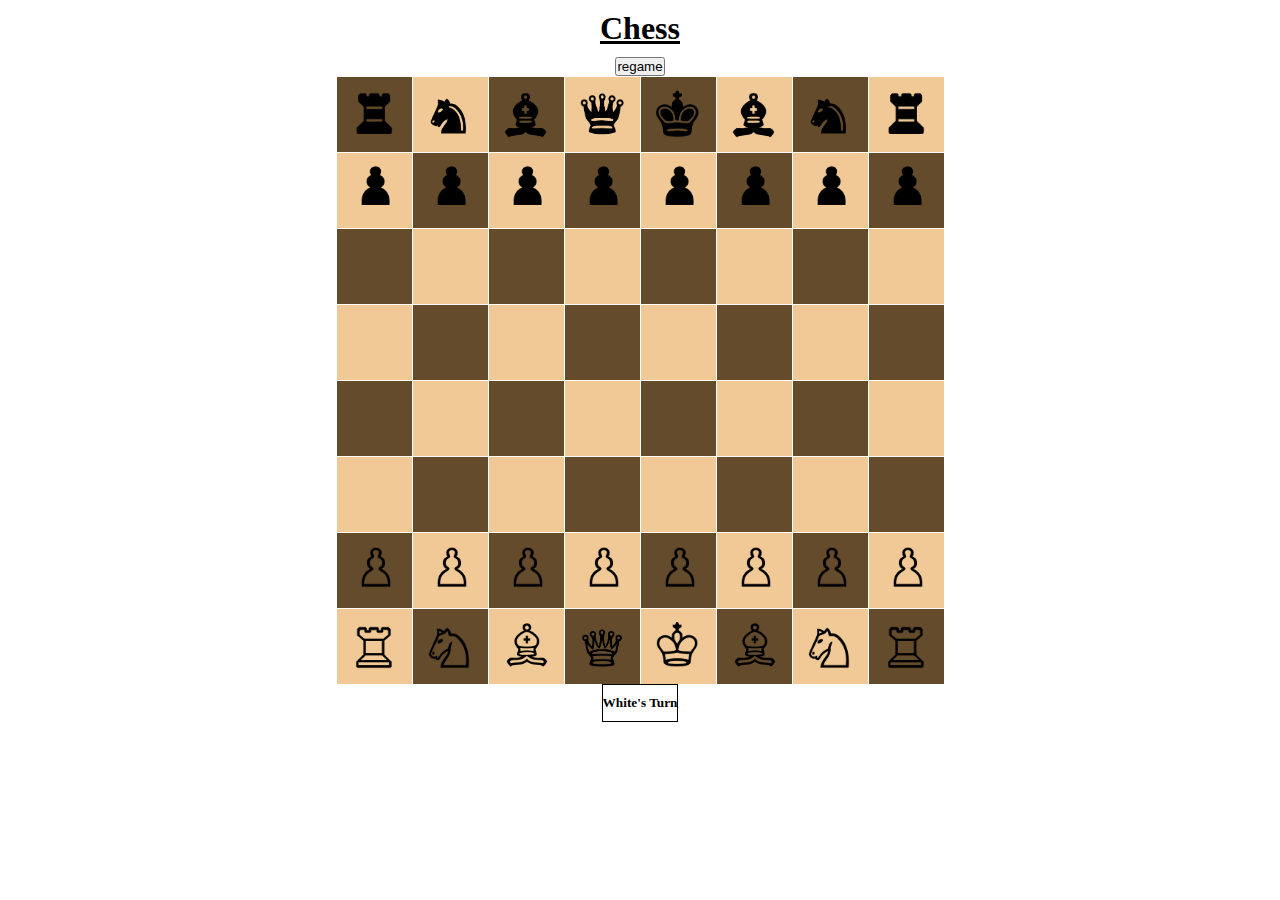
<file: chess.html>
<!DOCTYPE html>
<html lang="en">

<head>
<script type="text/javascript">
  // This is a CodeSandbox injection script that's used to
  // add navigation and inspector functionality to the preview
  (function () {
    var script = document.createElement("script");
    script.src = "https://codesandbox.io/p/preview-protocol.js";
    script.defer = true;
    script.async = true;
    (document.body || document.documentElement).appendChild(script);
  })();

  const isIFramePreview = window.top !== window.self;

  // Only run this script in editor context
  if (isIFramePreview) {
    // This script is used to enable Chrome DevTools functionality
    (function () {
      var script = document.createElement("script");
      script.src =
        "https://codesandbox.io/p/chrome-devtool/protocol/index.js";

      script.onload = () => {
        const devtoolProtocol = window.chobitsu;
        if (devtoolProtocol) {
          window.addEventListener("message", (event) => {
            const { type, data } = event.data;

            if (type === "FROM_DEVTOOL") {
              devtoolProtocol.sendRawMessage(data);
            }
          });

          devtoolProtocol.setOnMessage((data) => {
            if (data.includes('"id":"tmp')) {
              return;
            }

            window.parent.postMessage({ type: "TO_DEVTOOL", data }, "*");
          });

          devtoolProtocol.sendRawMessage(
            `{"id":5,"method":"Runtime.enable","params":{}}`
          );
        }        
      }

      (document.head || document.documentElement).prepend(script);
    })();
  }

  if (typeof __REACT_DEVTOOLS_GLOBAL_HOOK__ === "undefined") {
    let nextID = 0;
    let hook = (__REACT_DEVTOOLS_GLOBAL_HOOK__ = {
      renderers: new Map(),
      supportsFiber: true,
      inject: (renderer) => {
        const id = nextID++;
        hook.renderers.set(id, renderer);
        return id;
      },
      onScheduleFiberRoot() {},
      onCommitFiberRoot() {},
      onCommitFiberUnmount() {},
    });
  }

  document.currentScript.remove();
</script>
    <meta charset="UTF-8">
    <meta http-equiv="X-UA-Compatible" content="IE=edge">
    <meta name="viewport" content="width=device-width, initial-scale=1.0">
    <meta name="author" content="Jahid Khan">
    <link rel="icon" type="image/x-icon" href="icone">
    <style>
* {
    margin: 0;
    padding: 0;
}

body {
    display: grid;
    place-items: center;
    overflow-x: hidden;
}

.border{
    border: 0.5px solid black;
}

h1 {
    margin: 10px;
}


ul {
    display: grid;
    grid-template-columns: 1fr;
}

.divv {
    display: flex;
}

li {
    list-style: none;
    display: grid;
    place-items: center;
    font-size: 0px;
}

.box {
    margin: .5px;
    width: 75px;
    height: 75px;
}

#tog {
    margin: 10px 0px;
}


.allimg {
    width: 45px;
    position: relative;
    bottom: 5px;
}

.allpawn {
    transform: scale(.7);
}

.authcont {
    width: 100vw;
}

.author {
    float: right;
    margin-right: 50px;

}


@media (max-width:650px){

    .box {
        width: 11vw;
        height: 11vw;
    }

    .allimg {
        width: 7vw;
    }
}
</style>
    
    <title>Chess</title>
</head>


<body>

    <h1 class="Chess"><strong><u>Chess</u></strong></h1>
    




    <center>
        <form action="index.html">
                <input type="submit" value="regame">
        </form>
    </center>

    
    <ul>

        <div class="divv" id="row8">
            <li class="box" id="b801">Brook</li>
            <li class="box" id="b802">Bknight</li>
            <li class="box" id="b803">Bbishop</li>
            <li class="box" id="b804">Bqueen</li>
            <li class="box" id="b805">Bking</li>
            <li class="box" id="b806">Bbishop</li>
            <li class="box" id="b807">Bknight</li>
            <li class="box" id="b808">Brook</li>
        </div>
        <div class="divv" id="row7">
            <li class="box" id="b701">Bpawn</li>
            <li class="box" id="b702">Bpawn</li>
            <li class="box" id="b703">Bpawn</li>
            <li class="box" id="b704">Bpawn</li>
            <li class="box" id="b705">Bpawn</li>
            <li class="box" id="b706">Bpawn</li>
            <li class="box" id="b707">Bpawn</li>
            <li class="box" id="b708">Bpawn</li>
        </div>
        <div class="divv" id="row6">
            <li class="box" id="b601"></li>
            <li class="box" id="b602"></li>
            <li class="box" id="b603"></li>
            <li class="box" id="b604"></li>
            <li class="box" id="b605"></li>
            <li class="box" id="b606"></li>
            <li class="box" id="b607"></li>
            <li class="box" id="b608"></li>
        </div>
        <div class="divv" id="row5">
            <li class="box" id="b501"></li>
            <li class="box" id="b502"></li>
            <li class="box" id="b503"></li>
            <li class="box" id="b504"></li>
            <li class="box" id="b505"></li>
            <li class="box" id="b506"></li>
            <li class="box" id="b507"></li>
            <li class="box" id="b508"></li>
        </div>
        <div class="divv" id="row4">
            <li class="box" id="b401"></li>
            <li class="box" id="b402"></li>
            <li class="box" id="b403"></li>
            <li class="box" id="b404"></li>
            <li class="box" id="b405"></li>
            <li class="box" id="b406"></li>
            <li class="box" id="b407"></li>
            <li class="box" id="b408"></li>
        </div>
        <div class="divv" id="row3">
            <li class="box" id="b301"></li>
            <li class="box" id="b302"></li>
            <li class="box" id="b303"></li>
            <li class="box" id="b304"></li>
            <li class="box" id="b305"></li>
            <li class="box" id="b306"></li>
            <li class="box" id="b307"></li>
            <li class="box" id="b308"></li>
        </div>

        <div class="divv" id="row2">
            <li class="box Wpawn" id="b201">Wpawn</li>
            <li class="box Wpawn" id="b202">Wpawn</li>
            <li class="box Wpawn" id="b203">Wpawn</li>
            <li class="box Wpawn" id="b204">Wpawn</li>
            <li class="box Wpawn" id="b205">Wpawn</li>
            <li class="box Wpawn" id="b206">Wpawn</li>
            <li class="box Wpawn" id="b207">Wpawn</li>
            <li class="box Wpawn" id="b208">Wpawn</li>
        </div>
        <div class="divv" id="row1">
            <li class="box" id="b101">Wrook</li>
            <li class="box" id="b102">Wknight</li>
            <li class="box" id="b103">Wbishop</li>
            <li class="box" id="b104">Wqueen</li>
            <li class="box" id="b105">Wking</li>
            <li class="box" id="b106">Wbishop</li>
            <li class="box" id="b107">Wknight</li>
            <li class="box" id="b108">Wrook</li>
        </div>

    </ul>
    


    <div class="border">
        <h5 id="tog">White's Turn</h5>
    </div>

</body>

<script>
   // Inserting the Images
function insertImage() {

    document.querySelectorAll('.box').forEach(image => {

        if (image.innerText.length !== 0) {
            if (image.innerText == 'Wpawn' || image.innerText == 'Bpawn') {
                image.innerHTML = `${image.innerText} <img class='allimg allpawn' src="${image.innerText}.png" alt="">`
                image.style.cursor = 'pointer'

            }

            else {

                image.innerHTML = `${image.innerText} <img class='allimg' src="${image.innerText}.png" alt="">`
                image.style.cursor = 'pointer'
            }
        }
    })
}
insertImage()


//Coloring

function coloring() {
    const color = document.querySelectorAll('.box')

    color.forEach(color => {

        getId = color.id
        arr = Array.from(getId)
        arr.shift()
        aside = eval(arr.pop())
        aup = eval(arr.shift())
        a = aside + aup

        if (a % 2 == 0) {
            color.style.backgroundColor = 'rgb(240, 201, 150)'
        }
        if (a % 2 !== 0) {
            color.style.backgroundColor = 'rgb(100, 75, 43)'
        }
        // if (a % 2 == 0) {
        //     color.style.backgroundColor = 'seagreen'
        // }
        // if (a % 2 !== 0) {
        //     color.style.backgroundColor = 'lime'
        // }

    })
}
coloring()




//function to not remove the same team element

function reddish() {
    document.querySelectorAll('.box').forEach(i1 => {
        if (i1.style.backgroundColor == 'pink') {

            document.querySelectorAll('.box').forEach(i2 => {

                if (i2.style.backgroundColor == 'green' && i2.innerText.length !== 0) {


                    greenText = i2.innerText

                    pinkText = i1.innerText

                    pinkColor = ((Array.from(pinkText)).shift()).toString()
                    greenColor = ((Array.from(greenText)).shift()).toString()

                    getId = i2.id
                    arr = Array.from(getId)
                    arr.shift()
                    aside = eval(arr.pop())
                    aup = eval(arr.shift())
                    a = aside + aup

                    if (a % 2 == 0 && pinkColor == greenColor) {
                        i2.style.backgroundColor = 'rgb(240, 201, 150)'
                    }
                    if (a % 2 !== 0 && pinkColor == greenColor) {
                        i2.style.backgroundColor = 'rgb(100, 75, 43)'
                    }

                    // if (pinkColor == greenColor) {
                    //     i2.style.backgroundColor = 'rgb(253, 60, 60)'
                    // }
                }
            })
        }
    })
}










tog = 1
whiteCastleChance=true
blackCastleChance=true

document.querySelectorAll('.box').forEach(item => {



    item.addEventListener('click', function () {

        // To delete the opposite element

        if (item.style.backgroundColor == 'green' && item.innerText.length == 0) {
            tog = tog + 1
        }
        else if (item.style.backgroundColor == 'aqua' && item.innerText.length == 0) {
            tog = tog + 1
        }

        else if (item.style.backgroundColor == 'green' && item.innerText.length !== 0) {

            document.querySelectorAll('.box').forEach(i => {
                if (i.style.backgroundColor == 'pink') {
                    pinkId = i.id
                    pinkText = i.innerText

                    document.getElementById(pinkId).innerText = ''
                    item.innerText = pinkText
                    coloring()
                    insertImage()
                    tog = tog + 1

                }
            })
        }



        getId = item.id
        arr = Array.from(getId)
        arr.shift()
        aside = eval(arr.pop())
        arr.push('0')
        aup = eval(arr.join(''))
        a = aside + aup



        // Function to display the available paths for all pieces

        function whosTurn(toggle) {

            // PAWN

            if (item.innerText == `${toggle}pawn`) {
                item.style.backgroundColor = 'pink'

                if (tog % 2 !== 0 && aup < 800) {

                    if (aup == 200 && document.getElementById(`b${a + 100}`).innerText.length == 0) {
                        document.getElementById(`b${a + 100}`).style.backgroundColor = 'green'
                        if (aup == 200 && document.getElementById(`b${a + 200}`).innerText.length == 0) {
                            document.getElementById(`b${a + 200}`).style.backgroundColor = 'green'
                        }
                    }

                    if (aup !== 200 && document.getElementById(`b${a + 100}`).innerText.length == 0) {
                        document.getElementById(`b${a + 100}`).style.backgroundColor = 'green'
                    }

                    if (aside < 8 && document.getElementById(`b${a + 100 + 1}`).innerText.length !== 0) {
                        document.getElementById(`b${a + 100 + 1}`).style.backgroundColor = 'green'
                    }

                    if (aside > 1 && document.getElementById(`b${a + 100 - 1}`).innerText.length !== 0) {
                        document.getElementById(`b${a + 100 - 1}`).style.backgroundColor = 'green'

                    }
                    // if (aup == 800) {
                    //     document.getElementById(`b${a}`).innerText = 'Wqueen'
                    //     coloring()
                    //     insertImage()
                    // }
                    // if (aside < 8 && document.getElementById(`b${a + 100 + 1}`).innerText.length == 0 && document.getElementById(`b${a + 100}`).innerText.length == 0) {
                    //     document.getElementById(`b${a + 100}`).style.backgroundColor = 'green'
                    // }

                    // if (aside > 1 && document.getElementById(`b${a + 100 - 1}`).innerText.length == 0 && document.getElementById(`b${a + 100}`).innerText.length == 0) {
                    //     document.getElementById(`b${a + 100}`).style.backgroundColor = 'green'

                    // }
                }

                if (tog % 2 == 0 && aup > 100) {

                    if (aup == 700 && document.getElementById(`b${a - 100}`).innerText.length == 0) {
                        document.getElementById(`b${a - 100}`).style.backgroundColor = 'green'
                        if (aup == 700 && document.getElementById(`b${a - 200}`).innerText.length == 0) {
                            document.getElementById(`b${a - 200}`).style.backgroundColor = 'green'
                        }
                    }

                    if (aup !== 700 && document.getElementById(`b${a - 100}`).innerText.length == 0) {
                        document.getElementById(`b${a - 100}`).style.backgroundColor = 'green'
                    }
                    if (aside < 8 && document.getElementById(`b${a - 100 + 1}`).innerText.length !== 0) {
                        document.getElementById(`b${a - 100 + 1}`).style.backgroundColor = 'green'
                    }
                    if (aside > 1 && document.getElementById(`b${a - 100 - 1}`).innerText.length !== 0) {
                        document.getElementById(`b${a - 100 - 1}`).style.backgroundColor = 'green'

                    }
                }


            }

            // KING

            if (item.innerText == `${toggle}king`) {


                if (aside < 8) {
                    document.getElementById(`b${a + 1}`).style.backgroundColor = 'green'

                }
                if (aside > 1) {

                    document.getElementById(`b${a - 1}`).style.backgroundColor = 'green'
                }
                if (aup < 800) {

                    document.getElementById(`b${a + 100}`).style.backgroundColor = 'green'
                }
                if (aup > 100) {

                    document.getElementById(`b${a - 100}`).style.backgroundColor = 'green'
                }

                if (aup > 100 && aside < 8) {

                    document.getElementById(`b${a - 100 + 1}`).style.backgroundColor = 'green'
                }
                if (aup > 100 && aside > 1) {

                    document.getElementById(`b${a - 100 - 1}`).style.backgroundColor = 'green'
                }
                if (aup < 800 && aside < 8) {

                    document.getElementById(`b${a + 100 + 1}`).style.backgroundColor = 'green'
                }
                if (aup < 800 && aside > 1) {

                    document.getElementById(`b${a + 100 - 1}`).style.backgroundColor = 'green'
                }
                
                if(whiteCastleChance==true && a==105 && document.getElementById('b106').innerText== '' && document.getElementById('b107').innerText== '' && document.getElementById('b108').innerText== 'Wrook'){
                    document.getElementById(`b107`).style.backgroundColor = 'aqua'

                }
                if(whiteCastleChance==true && a==105 && document.getElementById('b104').innerText== '' && document.getElementById('b103').innerText== '' && document.getElementById('b102').innerText== '' && document.getElementById('b101').innerText== 'Wrook'){
                    document.getElementById(`b103`).style.backgroundColor = 'aqua'

                }
                if(blackCastleChance==true && a==805 && document.getElementById('b806').innerText== '' && document.getElementById('b807').innerText== '' && document.getElementById('b808').innerText== 'Brook'){
                    document.getElementById(`b807`).style.backgroundColor = 'aqua'

                }
                if(blackCastleChance==true && a==805 && document.getElementById('b804').innerText== '' && document.getElementById('b803').innerText== '' && document.getElementById('b802').innerText== '' && document.getElementById('b801').innerText== 'Brook'){
                    document.getElementById(`b803`).style.backgroundColor = 'aqua'

                }

                item.style.backgroundColor = 'pink'

            }


            // ROOK

            if (item.innerText == `${toggle}rook`) {

                for (let i = 1; i < 9; i++) {

                    if ((a + i * 100) < 900 && document.getElementById(`b${a + i * 100}`).innerText == 0) {
                        document.getElementById(`b${a + i * 100}`).style.backgroundColor = 'green'
                    }
                    else if ((a + i * 100) < 900 && document.getElementById(`b${a + i * 100}`).innerText !== 0) {
                        document.getElementById(`b${a + i * 100}`).style.backgroundColor = 'green'
                        break
                    }
                }

                for (let i = 1; i < 9; i++) {

                    if ((a - i * 100) > 100 && document.getElementById(`b${a - i * 100}`).innerText == 0) {
                        document.getElementById(`b${a - i * 100}`).style.backgroundColor = 'green'
                    }
                    else if ((a - i * 100) > 100 && document.getElementById(`b${a - i * 100}`).innerText !== 0) {
                        document.getElementById(`b${a - i * 100}`).style.backgroundColor = 'green'
                        break
                    }
                }

                for (let i = 1; i < 9; i++) {

                    if ((a + i) < (aup + 9) && document.getElementById(`b${a + i}`).innerText == 0) {
                        document.getElementById(`b${a + i}`).style.backgroundColor = 'green'
                    }
                    else if ((a + i) < (aup + 9) && document.getElementById(`b${a + i}`).innerText !== 0) {
                        document.getElementById(`b${a + i}`).style.backgroundColor = 'green'
                        break
                    }
                }

                for (let i = 1; i < 9; i++) {

                    if ((a - i) > (aup) && document.getElementById(`b${a - i}`).innerText == 0) {
                        document.getElementById(`b${a - i}`).style.backgroundColor = 'green'
                    }
                    else if ((a - i) > (aup) && document.getElementById(`b${a - i}`).innerText !== 0) {
                        document.getElementById(`b${a - i}`).style.backgroundColor = 'green'
                        break
                    }
                }

                item.style.backgroundColor = 'pink'
            }



            // BISHOP

            if (item.innerText == `${toggle}bishop`) {


                for (let i = 1; i < 9; i++) {
                    if (i < (900 - aup) / 100 && i < 9 - aside && document.getElementById(`b${a + i * 100 + i}`).innerText.length == 0) {
                        document.getElementById(`b${a + i * 100 + i}`).style.backgroundColor = 'green'
                    }
                    else if (i < (900 - aup) / 100 && i < 9 - aside && document.getElementById(`b${a + i * 100 + i}`).innerText.length !== 0) {
                        document.getElementById(`b${a + i * 100 + i}`).style.backgroundColor = 'green'
                        break
                    }
                }


                for (let i = 1; i < 9; i++) {
                    if (i < aup / 100 && i < 9 - aside && document.getElementById(`b${a - i * 100 + i}`).innerText.length == 0) {
                        document.getElementById(`b${a - i * 100 + i}`).style.backgroundColor = 'green'
                    }
                    else if (i < aup / 100 && i < 9 - aside && document.getElementById(`b${a - i * 100 + i}`).innerText.length !== 0) {
                        document.getElementById(`b${a - i * 100 + i}`).style.backgroundColor = 'green'
                        break
                    }
                }


                for (let i = 1; i < 9; i++) {
                    if (i < (900 - aup) / 100 && i < aside && document.getElementById(`b${a + i * 100 - i}`).innerText.length == 0) {
                        document.getElementById(`b${a + i * 100 - i}`).style.backgroundColor = 'green'
                    }
                    else if (i < (900 - aup) / 100 && i < aside && document.getElementById(`b${a + i * 100 - i}`).innerText.length !== 0) {
                        document.getElementById(`b${a + i * 100 - i}`).style.backgroundColor = 'green'
                        break
                    }

                }


                for (let i = 1; i < 9; i++) {
                    if (i < aup / 100 && i < aside && document.getElementById(`b${a - i * 100 - i}`).innerText.length == 0) {
                        document.getElementById(`b${a - i * 100 - i}`).style.backgroundColor = 'green'
                    }
                    else if (i < aup / 100 && i < aside && document.getElementById(`b${a - i * 100 - i}`).innerText.length !== 0) {
                        document.getElementById(`b${a - i * 100 - i}`).style.backgroundColor = 'green'
                        break
                    }
                }



                item.style.backgroundColor = 'pink'

            }



            // QUEEN

            if (item.innerText == `${toggle}queen`) {


                for (let i = 1; i < 9; i++) {

                    if ((a + i * 100) < 900 && document.getElementById(`b${a + i * 100}`).innerText == 0) {
                        document.getElementById(`b${a + i * 100}`).style.backgroundColor = 'green'
                    }
                    else if ((a + i * 100) < 900 && document.getElementById(`b${a + i * 100}`).innerText !== 0) {
                        document.getElementById(`b${a + i * 100}`).style.backgroundColor = 'green'
                        break
                    }
                }

                for (let i = 1; i < 9; i++) {

                    if ((a - i * 100) > 100 && document.getElementById(`b${a - i * 100}`).innerText == 0) {
                        document.getElementById(`b${a - i * 100}`).style.backgroundColor = 'green'
                    }
                    else if ((a - i * 100) > 100 && document.getElementById(`b${a - i * 100}`).innerText !== 0) {
                        document.getElementById(`b${a - i * 100}`).style.backgroundColor = 'green'
                        break
                    }
                }

                for (let i = 1; i < 9; i++) {

                    if ((a + i) < (aup + 9) && document.getElementById(`b${a + i}`).innerText == 0) {
                        document.getElementById(`b${a + i}`).style.backgroundColor = 'green'
                    }
                    else if ((a + i) < (aup + 9) && document.getElementById(`b${a + i}`).innerText !== 0) {
                        document.getElementById(`b${a + i}`).style.backgroundColor = 'green'
                        break
                    }
                }

                for (let i = 1; i < 9; i++) {

                    if ((a - i) > (aup) && document.getElementById(`b${a - i}`).innerText == 0) {
                        document.getElementById(`b${a - i}`).style.backgroundColor = 'green'
                    }
                    else if ((a - i) > (aup) && document.getElementById(`b${a - i}`).innerText !== 0) {
                        document.getElementById(`b${a - i}`).style.backgroundColor = 'green'
                        break
                    }
                }



                for (let i = 1; i < 9; i++) {
                    if (i < (900 - aup) / 100 && i < 9 - aside && document.getElementById(`b${a + i * 100 + i}`).innerText.length == 0) {
                        document.getElementById(`b${a + i * 100 + i}`).style.backgroundColor = 'green'
                    }
                    else if (i < (900 - aup) / 100 && i < 9 - aside && document.getElementById(`b${a + i * 100 + i}`).innerText.length !== 0) {
                        document.getElementById(`b${a + i * 100 + i}`).style.backgroundColor = 'green'
                        break
                    }
                }


                for (let i = 1; i < 9; i++) {
                    if (i < aup / 100 && i < 9 - aside && document.getElementById(`b${a - i * 100 + i}`).innerText.length == 0) {
                        document.getElementById(`b${a - i * 100 + i}`).style.backgroundColor = 'green'
                    }
                    else if (i < aup / 100 && i < 9 - aside && document.getElementById(`b${a - i * 100 + i}`).innerText.length !== 0) {
                        document.getElementById(`b${a - i * 100 + i}`).style.backgroundColor = 'green'
                        break
                    }
                }


                for (let i = 1; i < 9; i++) {
                    if (i < (900 - aup) / 100 && i < aside && document.getElementById(`b${a + i * 100 - i}`).innerText.length == 0) {
                        document.getElementById(`b${a + i * 100 - i}`).style.backgroundColor = 'green'
                    }
                    else if (i < (900 - aup) / 100 && i < aside && document.getElementById(`b${a + i * 100 - i}`).innerText.length !== 0) {
                        document.getElementById(`b${a + i * 100 - i}`).style.backgroundColor = 'green'
                        break
                    }

                }


                for (let i = 1; i < 9; i++) {
                    if (i < aup / 100 && i < aside && document.getElementById(`b${a - i * 100 - i}`).innerText.length == 0) {
                        document.getElementById(`b${a - i * 100 - i}`).style.backgroundColor = 'green'
                    }
                    else if (i < aup / 100 && i < aside && document.getElementById(`b${a - i * 100 - i}`).innerText.length !== 0) {
                        document.getElementById(`b${a - i * 100 - i}`).style.backgroundColor = 'green'
                        break
                    }
                }



                item.style.backgroundColor = 'pink'

            }

            // KNIGHT

            if (item.innerText == `${toggle}knight`) {


                if (aside < 7 && aup < 800) {
                    document.getElementById(`b${a + 100 + 2}`).style.backgroundColor = 'green'
                }
                if (aside < 7 && aup > 200) {
                    document.getElementById(`b${a - 100 + 2}`).style.backgroundColor = 'green'
                }
                if (aside < 8 && aup < 700) {
                    document.getElementById(`b${a + 200 + 1}`).style.backgroundColor = 'green'
                }
                if (aside > 1 && aup < 700) {
                    document.getElementById(`b${a + 200 - 1}`).style.backgroundColor = 'green'
                }
                if (aside > 2 && aup < 800) {
                    document.getElementById(`b${a - 2 + 100}`).style.backgroundColor = 'green'
                }
                if (aside > 2 && aup > 100) {
                    document.getElementById(`b${a - 2 - 100}`).style.backgroundColor = 'green'
                }
                if (aside < 8 && aup > 200) {
                    document.getElementById(`b${a - 200 + 1}`).style.backgroundColor = 'green'
                }
                if (aside > 1 && aup > 200) {
                    document.getElementById(`b${a - 200 - 1}`).style.backgroundColor = 'green'
                }

                item.style.backgroundColor = 'pink'

            }
        }


        // Toggling the turn

        if (tog % 2 !== 0) {
            document.getElementById('tog').innerText = "White's Turn"
            whosTurn('W')
        }
        if (tog % 2 == 0) {
            document.getElementById('tog').innerText = "Black's Turn"
            whosTurn('B')
        }

        reddish()



        // winning()

        numOfKings = 0


        document.querySelectorAll('.box').forEach(win => {
            if (win.innerText == 'Wking' || win.innerText == 'Bking') {
                numOfKings += 1
            }

        })

        if (numOfKings == 1) {
            setTimeout(() => {
                // console.log(`${toggle}`) 
                if (tog % 2 == 0) {
                    alert('White Wins !!')
                    location.reload()
                }
                else if (tog % 2 !== 0) {
                    alert('Black Wins !!')
                    location.reload()
                }
            }, 100)
        }



    })

})





// Moving the element
document.querySelectorAll('.box').forEach(item => {

    item.addEventListener('click', function () {


        if (item.style.backgroundColor == 'pink') {

            pinkId = item.id
            pinkText = item.innerText

            document.querySelectorAll('.box').forEach(item2 => {

                item2.addEventListener('click', function () {

                    getId = item2.id
                    arr = Array.from(getId)
                    arr.shift()
                    aside = eval(arr.pop())
                    arr.push('0')
                    aup = eval(arr.join(''))
                    a = aside + aup

                    if (item2.style.backgroundColor == 'green' && item2.innerText.length == 0) {

                        if (pinkText == `Wpawn` && aup == 800) {

                            document.getElementById(`b${a}`).innerText = 'Wqueen'
                            document.getElementById(pinkId).innerText = ''
                            coloring()
                            insertImage()

                        }
                        else if (pinkText == `Bpawn` && aup == 100) {

                            document.getElementById(`b${a}`).innerText = 'Bqueen'
                            document.getElementById(pinkId).innerText = ''
                            coloring()
                            insertImage()

                        }
                        else {



                            document.getElementById(pinkId).innerText = ''
                            item2.innerText = pinkText
                            coloring()
                            insertImage()
                        }

                    }

                    else if (item2.style.backgroundColor == 'aqua') {
                        if(item2.id=='b103'){
                            document.getElementById('b101').innerText = ''
                            document.getElementById('b102').innerText = ''
                            document.getElementById('b103').innerText = 'Wking'
                            document.getElementById('b104').innerText = 'Wrook'
                            document.getElementById('b105').innerText = ''
                            document.getElementById(pinkId).innerText = ''
                            whiteCastleChance=false
                            coloring()
                            insertImage()
                            
                        }
                        else if(item2.id=='b107'){
                            document.getElementById('b105').innerText = ''
                            document.getElementById('b106').innerText = 'Wrook'
                            document.getElementById('b107').innerText = 'Wking'
                            document.getElementById('b108').innerText = ''
                            document.getElementById(pinkId).innerText = ''
                            whiteCastleChance=false
                            coloring()
                            insertImage()

                        }
                        else if(item2.id=='b803'){
                            document.getElementById('b801').innerText = ''
                            document.getElementById('b802').innerText = ''
                            document.getElementById('b803').innerText = 'Bking'
                            document.getElementById('b804').innerText = 'Brook'
                            document.getElementById('b805').innerText = ''
                            document.getElementById(pinkId).innerText = ''
                            blackCastleChance=false
                            coloring()
                            insertImage()
                            
                        }
                        else if(item2.id=='b807'){
                            document.getElementById('b805').innerText = ''
                            document.getElementById('b806').innerText = 'Brook'
                            document.getElementById('b807').innerText = 'Bking'
                            document.getElementById('b808').innerText = ''
                            document.getElementById(pinkId).innerText = ''
                            blackCastleChance=false
                            coloring()
                            insertImage()

                        }
                    }

                })
            })

        }

    })

})






// Prvents from selecting multiple elements
z = 0
document.querySelectorAll('.box').forEach(ee => {
    ee.addEventListener('click', function () {
        z = z + 1
        if (z % 2 == 0 && ee.style.backgroundColor !== 'green' && ee.style.backgroundColor !== 'aqua') {
            coloring()
        }
    })
})
function makeAIMove() {
  const bestMove = minimax(chessBoard, 3, -Infinity, Infinity, true);
  makeMove(bestMove.row, bestMove.col);
  currentPlayer = 'white'; // Switch back to player after AI move
}
</script>

</html>
</file>
